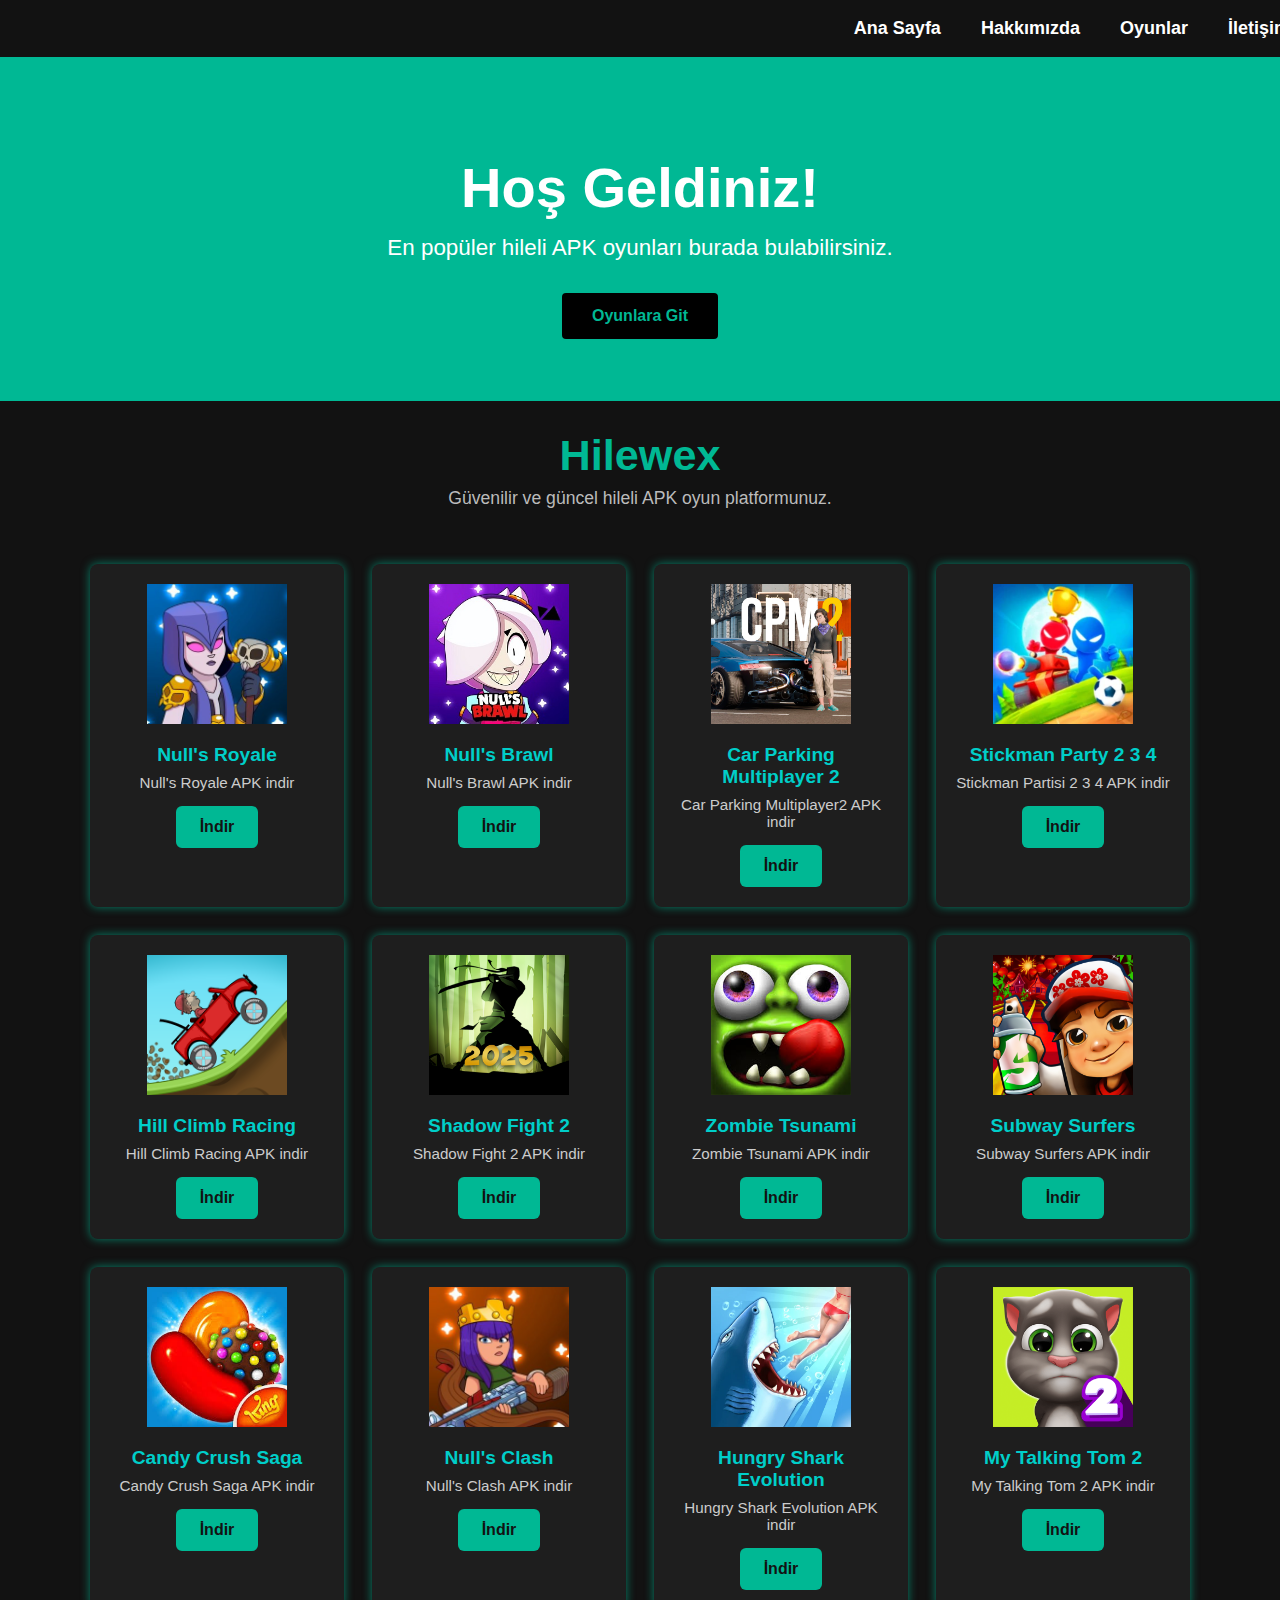
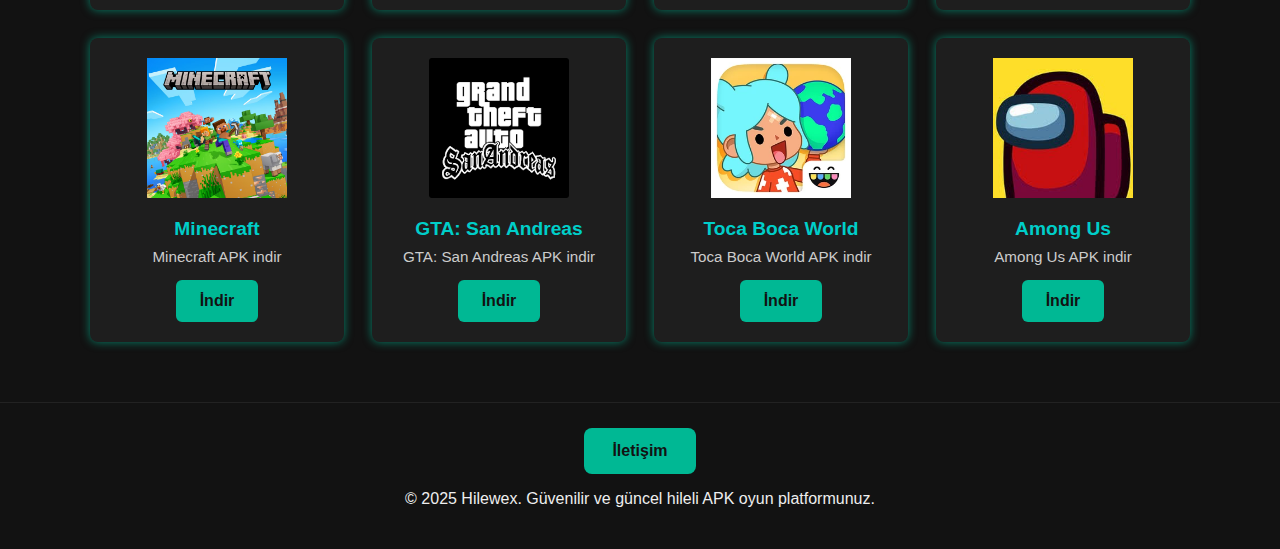
<file: index.html>
<!DOCTYPE html>
<html lang="tr">
<head>
<meta charset="UTF-8" />
<meta name="viewport" content="width=device-width, initial-scale=1" />
<title>Hilewex - Hileli APK Oyunlar</title>

<!-- Google Site Doğrulama Meta Etiketi -->
<meta name="google-site-verification" content="eI2RVmpcioHoeaJbaXLydQ4RkkoCSi1ubRiEMN_KsU4" />

<style>
    body {
        margin: 0;
        background-color: #121212;
        color: #eee;
        font-family: Arial, sans-serif;
    }
    a {
        text-decoration: none;
        color: inherit;
    }

    /* Üst Menü */
    nav.navbar {
        background-color: #121212;
        display: flex;
        justify-content: flex-end;
        gap: 20px;
        padding: 12px 20px;
        position: fixed;
        width: 100%;
        top: 0;
        z-index: 100;
        flex-wrap: wrap;
    }
    nav.navbar a {
        color: #fff;
        font-weight: 600;
        font-size: 18px;
        padding: 6px 10px;
        border-radius: 5px;
        transition: background-color 0.3s ease;
        white-space: nowrap;
        max-width: 110px;
        text-align: center;
    }
    nav.navbar a:hover {
        background-color: #00b894;
        color: #fff;
    }

    /* Hoş Geldiniz Bölümü */
    section.hero {
        background-color: #00b894;
        color: #fff;
        padding: 100px 20px 60px;
        text-align: center;
        margin-top: 55px;
        position: relative;
    }
    section.hero h1 {
        font-size: 3.5rem;
        margin: 0 0 15px;
        font-weight: bold;
    }
    section.hero p {
        font-size: 1.4rem;
        margin: 0 0 30px;
        color: white;
    }
    section.hero .btn {
        background-color: #000000;
        color: #00b894;
        padding: 14px 30px;
        font-weight: bold;
        border-radius: 6px;
        display: inline-block;
        border: 2px solid #00b894;
        transition: background-color 0.3s ease, color 0.3s ease;
        cursor: pointer;
    }
    section.hero .btn:hover {
        background-color: #019875;
        color: #fff;
        border-color: #019875;
    }

    /* Başlık ve Site Hakkında */
    header.site-header {
        text-align: center;
        padding: 30px 15px 15px;
    }
    header.site-header h1 {
        margin: 0;
        font-size: 2.7rem;
        color: #00b894;
    }
    header.site-header p {
        margin: 8px 0 0;
        font-size: 1.1rem;
        color: #bbb;
    }

    /* Oyunlar Bölümü */
    section#games {
        max-width: 1100px;
        margin: 40px auto 60px;
        padding: 0 20px;
        display: grid;
        grid-template-columns: repeat(4, 1fr);
        gap: 28px;
    }
    .game-card {
        background-color: #1e1e1e;
        border-radius: 8px;
        box-shadow: 0 0 10px #00b894aa;
        padding: 20px;
        display: flex;
        flex-direction: column;
        align-items: center;
        text-align: center;
    }
    .game-card img {
        width: 140px;
        height: 140px;
        object-fit: contain;
        margin-bottom: 20px;
    }
    .game-card h3 {
        color: #00cec9;
        margin: 0 0 8px;
        font-size: 1.2rem;
    }
    .game-card p {
        font-size: 0.95rem;
        margin: 0 0 15px;
        color: #ccc;
    }
    .game-card a.btn {
        background-color: #00b894;
        padding: 12px 24px;
        color: #121212;
        font-weight: 700;
        border-radius: 6px;
        border: none;
        cursor: pointer;
        transition: background-color 0.3s ease;
    }
    .game-card a.btn:hover {
        background-color: #019875;
        color: #fff;
    }

    /* Footer */
    footer {
        background-color: #121212;
        text-align: center;
        padding: 25px 15px;
        border-top: 1px solid #222;
        position: relative;
    }
    footer .contact-btn {
        background-color: #00b894;
        color: #121212;
        font-weight: 700;
        padding: 14px 28px;
        border-radius: 8px;
        border: none;
        cursor: pointer;
        transition: background-color 0.3s ease;
        text-decoration: none;
        display: inline-block;
    }
    footer .contact-btn:hover {
        background-color: #019875;
        color: #fff;
    }

    /* Responsive */
    @media (max-width: 900px) {
        section#games {
            grid-template-columns: repeat(2, 1fr);
        }
    }
    @media (max-width: 500px) {
        section#games {
            grid-template-columns: 1fr;
        }
        nav.navbar {
            justify-content: center;
        }
        nav.navbar a {
            max-width: none;
            font-size: 16px;
        }
    }
</style>
</head>
<body>

    <!-- Üst Menü -->
    <nav class="navbar">
        <a href="#home">Ana Sayfa</a>
        <a href="#about">Hakkımızda</a>
        <a href="#games">Oyunlar</a>
        <a href="https://hilewex.github.io/iletisim/" target="_blank" rel="noopener noreferrer">İletişim</a>
    </nav>

    <!-- Hoş Geldiniz -->
    <section id="home" class="hero">
        <h1>Hoş Geldiniz!</h1>
        <p>En popüler hileli APK oyunları burada bulabilirsiniz.</p>
        <a href="#games" class="btn">Oyunlara Git</a>
    </section>

    <!-- Başlık ve Hakkımızda -->
    <header class="site-header" id="about">
        <h1>Hilewex</h1>
        <p>Güvenilir ve güncel hileli APK oyun platformunuz.</p>
    </header>

    <!-- Oyunlar -->
    <section id="games">
        <div class="game-card">
            <img src="assetsimages/NullsRoyale.png" alt="Null's Royale" />
            <h3>Null's Royale</h3>
            <p>Null's Royale APK indir</p>
            <a href="https://drive.google.com/uc?export=download&id=1yBpW9m4AtQ65qnWMqKVxQmE5sjwBCTMw" download class="btn">İndir</a>
        </div>
        <div class="game-card">
            <img src="assetsimages/NullsBrawl.png" alt="Null's Brawl" />
            <h3>Null's Brawl</h3>
            <p>Null's Brawl APK indir</p>
            <a href="https://drive.google.com/uc?export=download&id=1IMGFiFM0IY2xYjz6ajavyNtDZesVUUC2" download class="btn">İndir</a>
        </div>
        <div class="game-card">
            <img src="assetsimages/CarParkingMultiPlayer2.png" alt="Car Parking Multiplayer 2" />
            <h3>Car Parking Multiplayer 2</h3>
            <p>Car Parking Multiplayer2 APK indir</p>
            <a href="https://drive.google.com/uc?export=download&id=1K_11kU5417xVjNHFQMs6LF6IRzySjlZ_" download class="btn">İndir</a>
        </div>
        <div class="game-card">
            <img src="assetsimages/StickmanParty234.png" alt="Stickman Party 2 3 4" />
            <h3>Stickman Party 2 3 4</h3>
            <p>Stickman Partisi 2 3 4 APK indir</p>
            <a href="https://drive.google.com/uc?export=download&id=1akreTeL2FG6l5QVsQxwet7VvMxSCQivt" download class="btn">İndir</a>
        </div>
        <div class="game-card">
            <img src="assetsimages/HillClimbRacing.png" alt="Hill Climb Racing" />
            <h3>Hill Climb Racing</h3>
            <p>Hill Climb Racing APK indir</p>
            <a href="https://drive.google.com/uc?export=download&id=1CtzCo4OEoOtzqu7yIc3RBzZo_i5Dl8bO" download class="btn">İndir</a>
        </div>
        <div class="game-card">
            <img src="assetsimages/ShadowFight2.png" alt="Shadow Fight 2" />
            <h3>Shadow Fight 2</h3>
            <p>Shadow Fight 2 APK indir</p>
            <a href="https://drive.google.com/uc?export=download&id=1jgQ6eeA4xSXhfWImpTEJZ-kxrLDpAQJR" download class="btn">İndir</a>
        </div>
        <div class="game-card">
            <img src="assetsimages/ZombieTsunami.png" alt="Zombie Tsunami" />
            <h3>Zombie Tsunami</h3>
            <p>Zombie Tsunami APK indir</p>
            <a href="https://drive.google.com/uc?export=download&id=12pPru8_Eioihw-2hrQUygJ39fnOQfDfg" download class="btn">İndir</a>
        </div>
        <div class="game-card">
            <img src="assetsimages/SubwaySurfers.png" alt="Subway Surfers" />
            <h3>Subway Surfers</h3>
            <p>Subway Surfers APK indir</p>
            <a href="https://drive.google.com/uc?export=download&id=1XZhvroamVyDI-2WHR7-kPjLMH5GkkHdt" download class="btn">İndir</a>
        </div>
        <div class="game-card">
            <img src="assetsimages/CandyCrushSaga.png" alt="Candy Crush Saga" />
            <h3>Candy Crush Saga</h3>
            <p>Candy Crush Saga APK indir</p>
            <a href="https://drive.google.com/uc?export=download&id=1OwgTuCT0V7ZIQhfuE0uB9nxfoWcIGN4U" download class="btn">İndir</a>
        </div>
        <div class="game-card">
            <img src="assetsimages/NullsClash.png" alt="Null's Clash" />
            <h3>Null's Clash</h3>
            <p>Null's Clash APK indir</p>
            <a href="https://drive.google.com/uc?export=download&id=1uZTsA5BqrcC-3A8Zv24rmYAkNSc6AHpI" download class="btn">İndir</a>
        </div>
        <div class="game-card">
            <img src="assetsimages/HungrySharkEvolution.png" alt="Hungry Shark Evolution" />
            <h3>Hungry Shark Evolution</h3>
            <p>Hungry Shark Evolution APK indir</p>
            <a href="https://drive.google.com/uc?export=download&id=1btWLhkZ7c7e71P-u632t5VCd2U-i7wOs" download class="btn">İndir</a>
        </div>
        <div class="game-card">
            <img src="assetsimages/MyTalkingTom2.png" alt="My Talking Tom 2" />
            <h3>My Talking Tom 2</h3>
            <p>My Talking Tom 2 APK indir</p>
            <a href="https://drive.google.com/uc?export=download&id=18z99B55ApbUZBtwwmU2jIqVdpvi5DruG" download class="btn">İndir</a>
        </div>
        <div class="game-card">
            <img src="assetsimages/Minecraft.png" alt="Minecraft" />
            <h3>Minecraft</h3>
            <p>Minecraft APK indir</p>
            <a href="https://drive.google.com/uc?export=download&id=1T1uSSPqfTtOoUUrGYqEx4vIflNJ45UoJ" download class="btn">İndir</a>
        </div>
        <div class="game-card">
            <img src="assetsimages/GTASanAndreas.png" alt="GTA: San Andreas" />
            <h3>GTA: San Andreas</h3>
            <p>GTA: San Andreas APK indir</p>
            <a href="https://drive.google.com/uc?export=download&id=1qPluy7f1H_srzKfHGkZ8j0uRvouv6pbg" download class="btn">İndir</a>
        </div>
        <div class="game-card">
            <img src="assetsimages/TocaBocaWorld.png" alt="Toca Boca World" />
            <h3>Toca Boca World</h3>
            <p>Toca Boca World APK indir</p>
            <a href="https://drive.google.com/uc?export=download&id=12HiVn23oFYNMEKOKhGTzvWn9pnR0rKMt" download class="btn">İndir</a>
        </div>
        <div class="game-card">
            <img src="assetsimages/AmongUs.png" alt="Among Us" />
            <h3>Among Us</h3>
            <p>Among Us APK indir</p>
            <a href="https://drive.google.com/uc?export=download&id=1IW6oIXh0SaIYEPLN31lHlC9FMMOTldsA" download class="btn">İndir</a>
        </div>
    </section>

    <footer>
        <a href="https://hilewex.github.io/iletisim/" target="_blank" rel="noopener noreferrer" class="contact-btn">İletişim</a>
        <p>© 2025 Hilewex. Güvenilir ve güncel hileli APK oyun platformunuz.</p>
    </footer>

</body>
</html>
</file>
